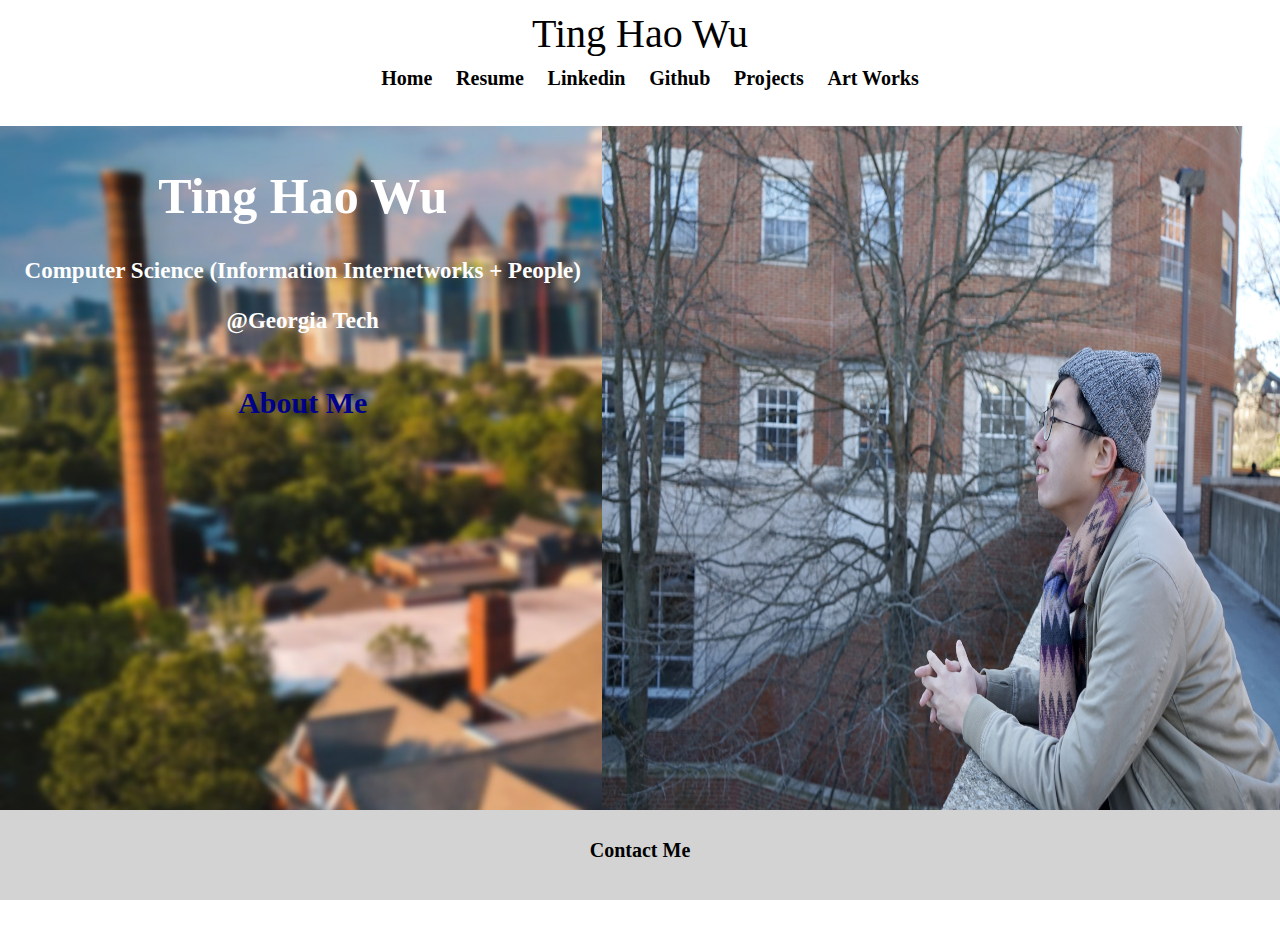
<file: index.html>
<!DOCTYPE html>
<html lang="en">
    <head>
        <meta charset="utf-8">
        <link rel="stylesheet" type="text/css" href="style(index & artworks).css">
        <title>Ting's Website</title>
    </head>
    
    <body>
        <div id="container">
            
            <div id="headbox">
                <div><h0>Ting Hao Wu</h0></div>    
                <div>
                    <ul id=navlist>
                        <li><a href="#">Home</a></li>
                        <li><a href="Files/Resume%20-%20Ting%20Hao%20Wu%20-%202021.pdf" target="_blank">Resume</a></li>
                        <li><a href="https://www.linkedin.com/in/ting-hao-wu-266142152/" target="_blank">Linkedin</a></li>
                        <li><a href="https://github.com/memike80" target="_blank">Github</a></li>
                        <li><a href="Projects.html" target="_blank">Projects</a></li>
                        <li><a href="Art%20works.html" target="_blank">Art Works</a></li>
                    </ul>
                </div>    
            </div>
            
            <div id="sidebar">
                <div class="greeting"><h1>
                    <div><h1>Ting Hao Wu</h1></div>    
                    <div><h2>Computer Science (Information Internetworks + People) @Georgia Tech<h2></div>
                    <div><a href="Background.html" target="_blank">About Me</a></div>
                </h1></div>
            </div>
            
            <div id="sidebody">
                <img src="images/Maryland.jpg" class="Maryland">
            </div>
            
            <div id="clear"></div>
            
            <div id="footer">
                <div>
                        <li><a href="Contact.html" target="_blank">Contact Me</a></li>
                </div>            
            </div>
        </div>
    </body>
</html>
</file>
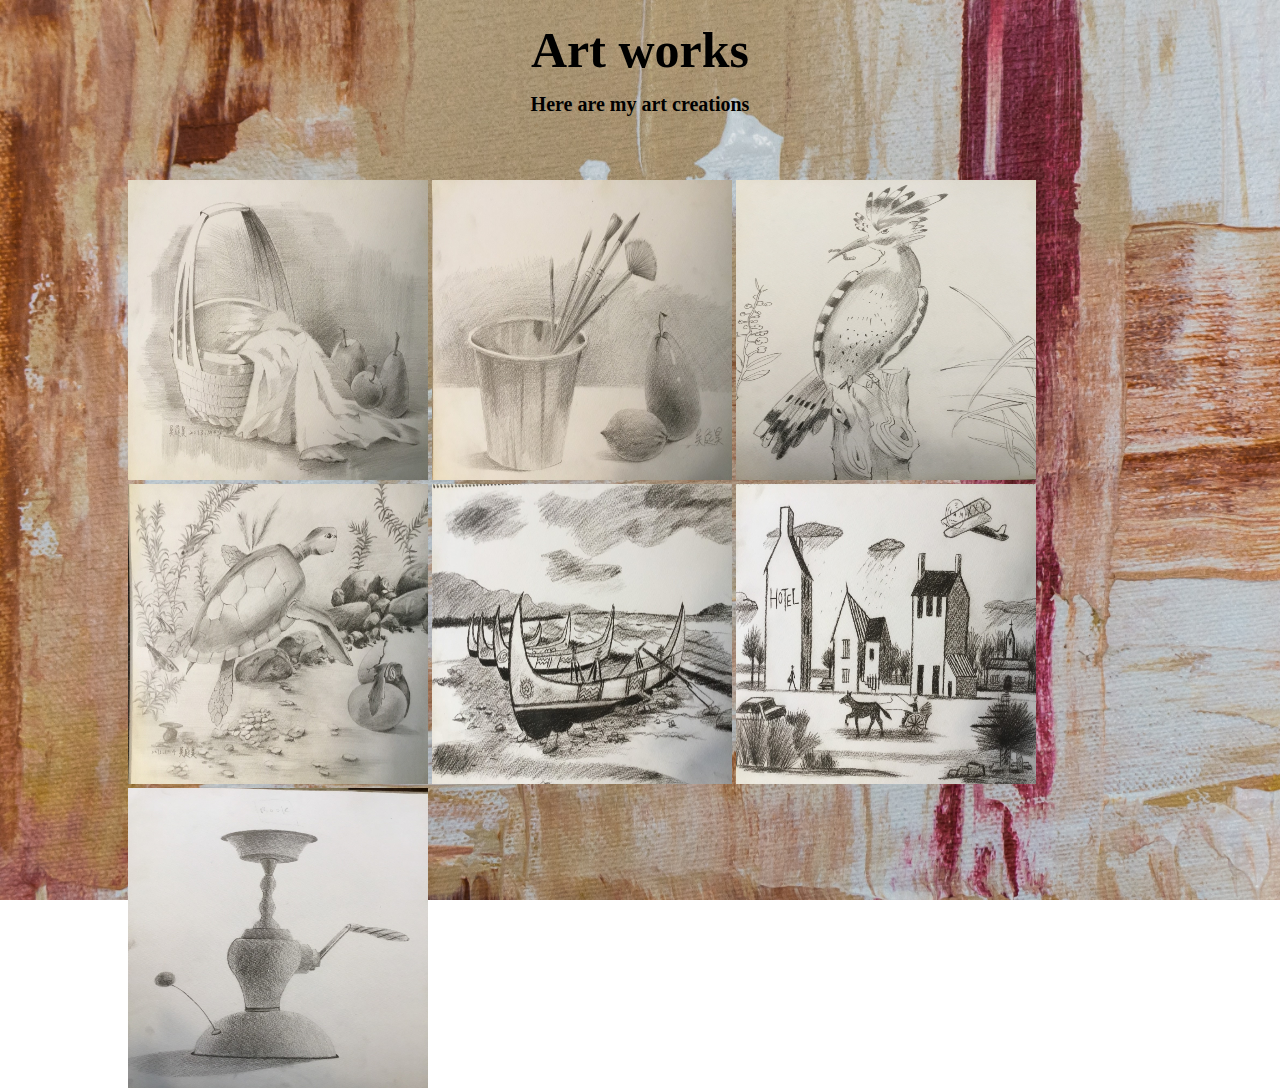
<file: Art works.html>
<!DOCTYPE html>
<html lang="en">
    <head>
        <meta charset="utf-8">
        <link rel="stylesheet" type="text/css" href="style(index & artworks).css">
        <title>Art works</title>
    </head>

    <body class=artBody>
        <div id=artHeader>
            <h1 id=artTitle>Art works</h1>
            <p id=artDescription>Here are my art creations</p>
        </div>
        <div class=imgContainer>
            <div class=artImages>
                <img width="300px" height="300px" src="images/S__15409159.jpg">
                <img width="300px" height="300px" src="images/S__15409160.jpg">
                <img width="300px" height="300px" src="images/S__15409161.jpg">
                <img width="300px" height="300px" src="images/S__15409163.jpg">
                <img width="300px" height="300px" src="images/S__15417353.jpg">
                <img width="300px" height="300px" src="images/S__15417355.jpg">
                <img width="300px" height="300px" src="images/S__15417356.jpg">
            </div>
        </div>
    </body>

</html>
</file>
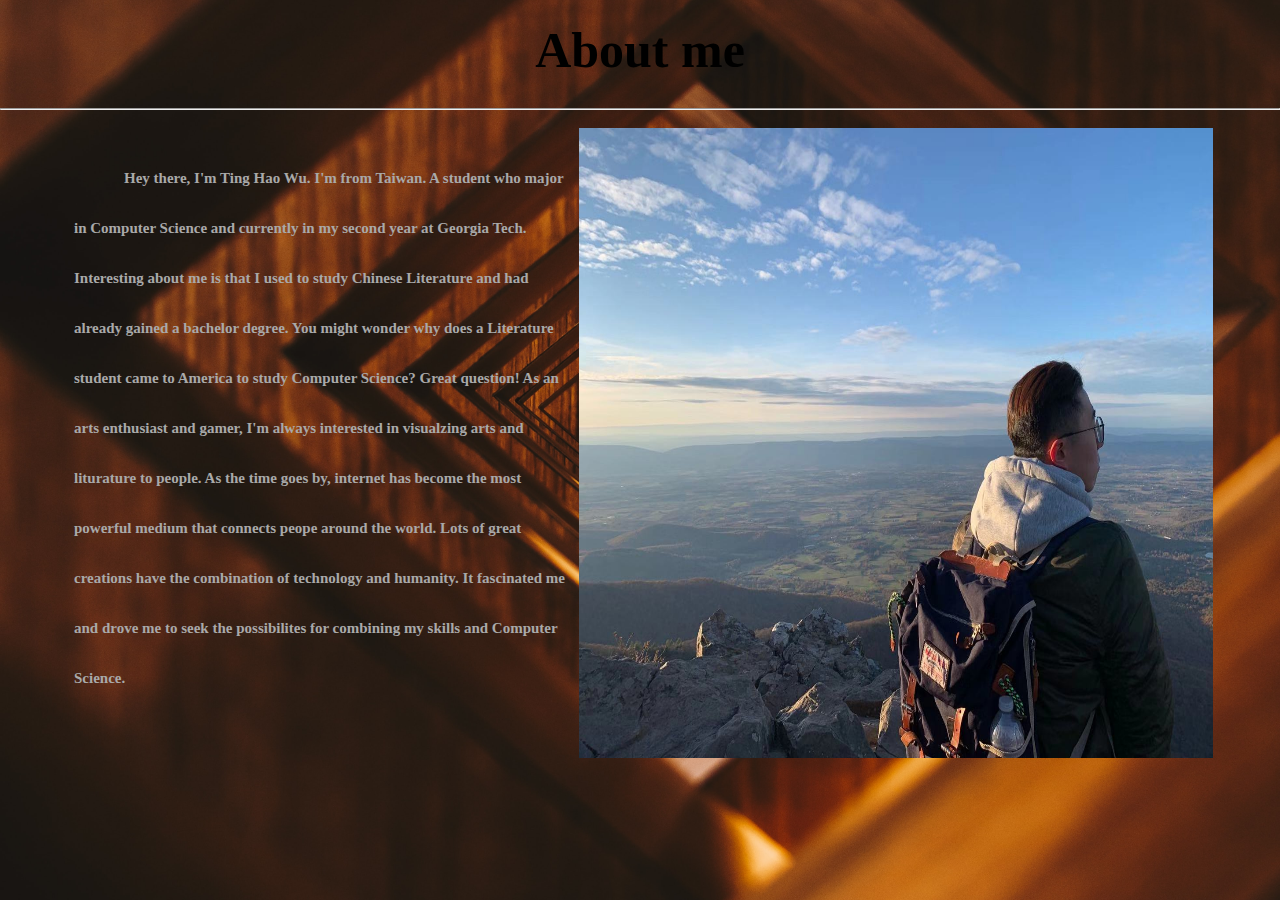
<file: Background.html>
<!DOCTYPE html>
<html lang="en">
    <head>
        <meta charset="utf-8">
        <link rel="stylesheet" type="text/css" href="style(index%20&%20artworks).css">
        <title>Biography</title>
    </head>

    <body background="images/IntroBackground.jpg" class=bgImage>
        <div id="bgHead"><h1>About me</h1></div>
        <div><hr></div>
        <div id="bgContainer">
            <div id="Intro">
                <div id=IntroInner><p>Hey there, I'm Ting Hao Wu. I'm from Taiwan. A student who major in Computer Science and currently in my second year at Georgia Tech. Interesting about me is that I used to study Chinese Literature and had already gained a bachelor degree. You might wonder why does a Literature student came to America to study Computer Science? Great question! As an arts enthusiast and gamer, I'm always interested in visualzing arts and liturature to people. As the time goes by, internet has become the most powerful medium that connects peope around the world. Lots of great creations have the combination of technology and humanity. It fascinated me and drove me to seek the possibilites for combining my skills and Computer Science.</p></div>
            </div>
            <div id="Introimg"><img src="images/Intro.jpg" class="iImg"></div>
        </div> 
    </body>
</html>
</file>
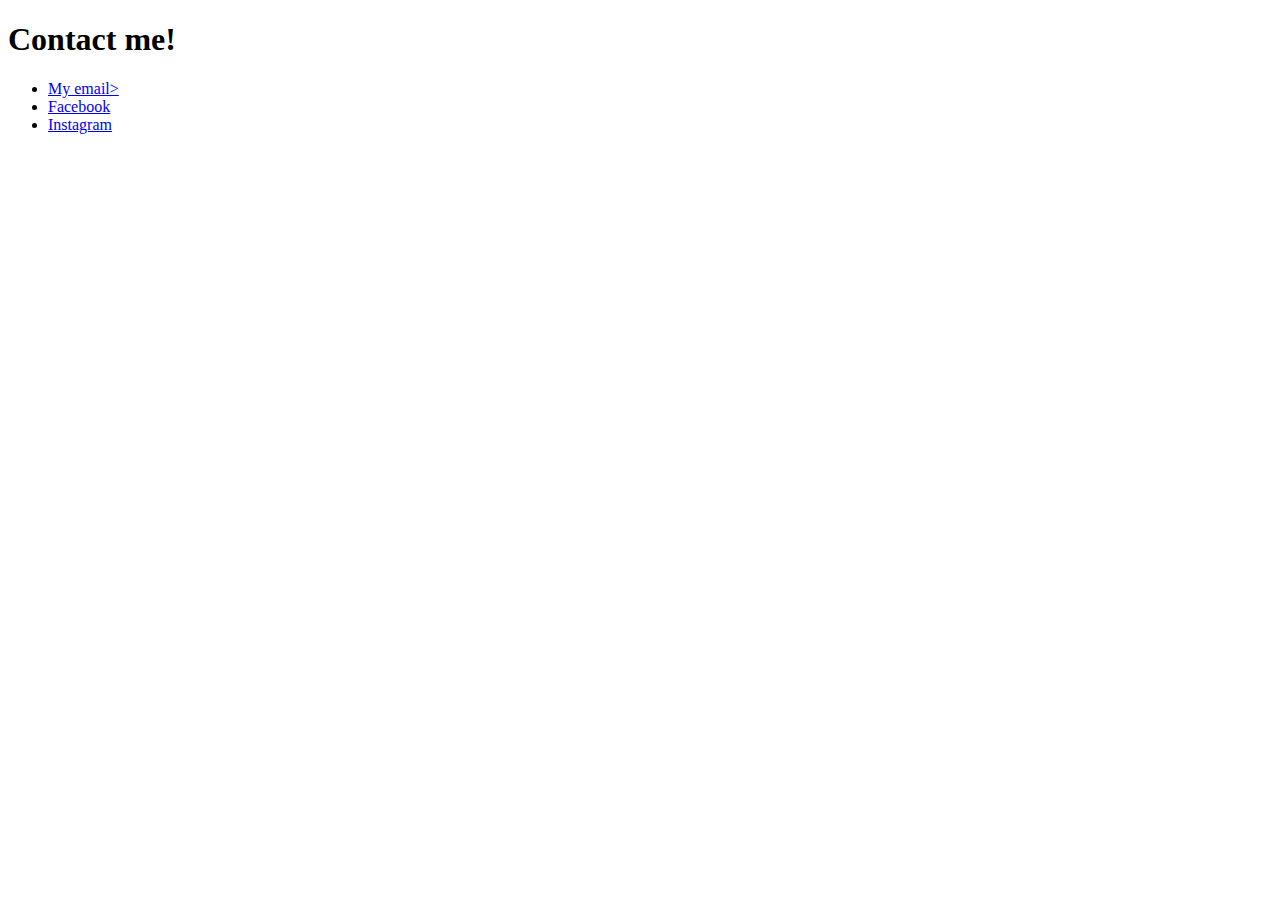
<file: Contact.html>
<!DOCTYPE html>
<html lang="en">
    <head>
        <meta charset="utf-8">
        <title>Contact</title>
    </head>

    <body>
        <h1>Contact me!</h1>
        <ul>
            <li><a href="mailto:memichael801101@gmail.com" target="_blank">My email> </a></li>
            <li><a href="https://www.facebook.com/michael.wu.98837/" target="_blank">Facebook</a></li>
            <li><a href="https://www.instagram.com/meeeeeeeemichael/?hl=zh-tw" target="_blank">Instagram</a></li>
        </ul>
    </body>

</html>
</file>
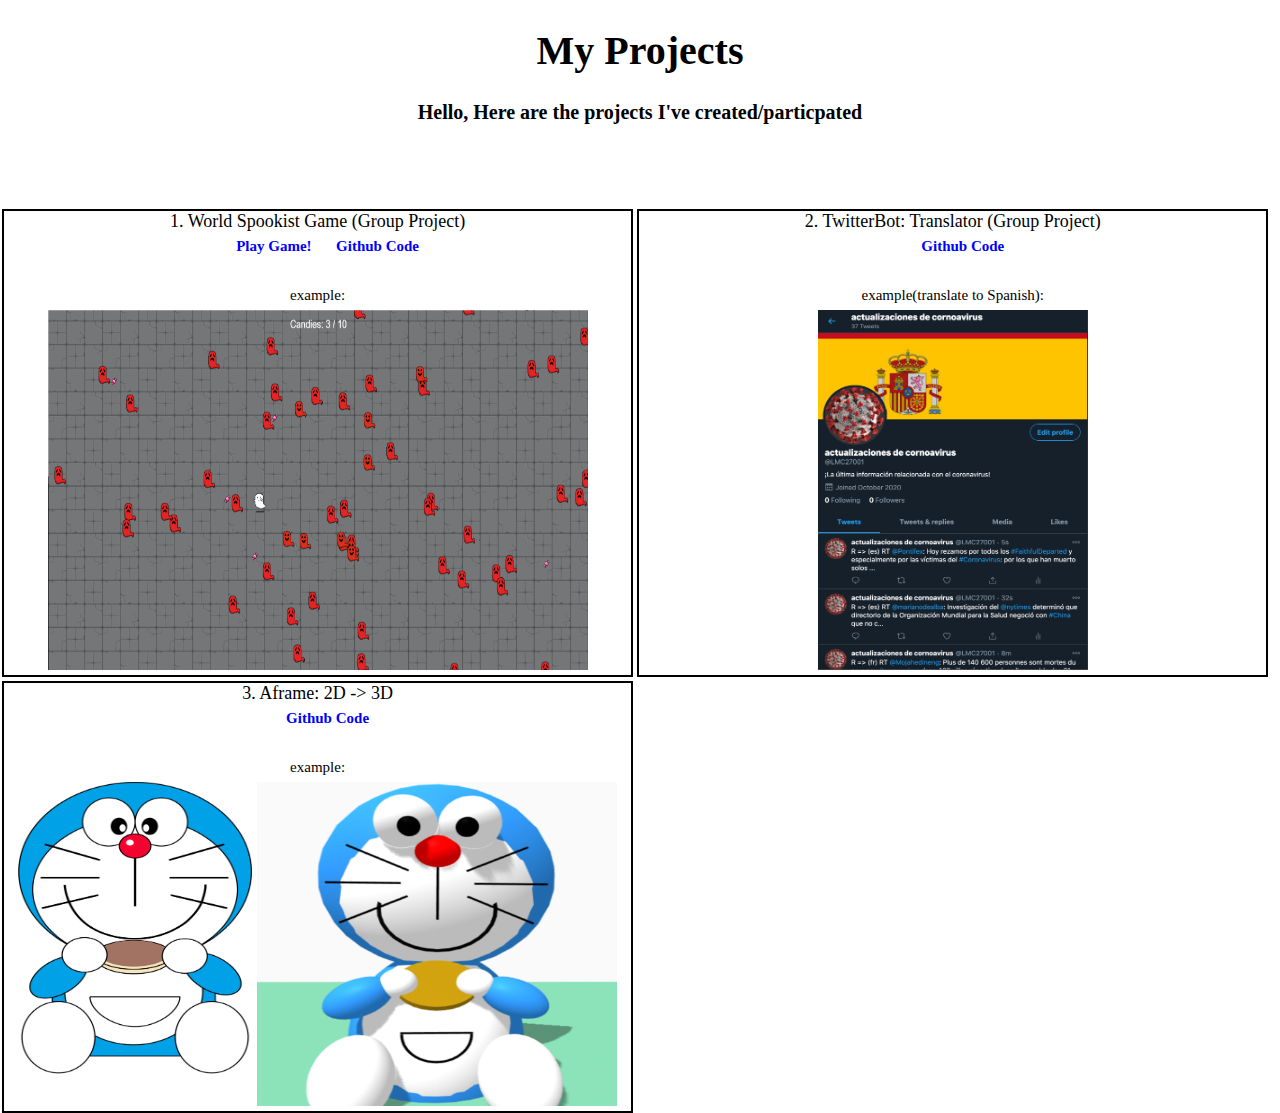
<file: Projects.html>
<!DOCTYPE html>
<html lang="en">
    <head>
        <meta charset="utf-8">
        <link rel="stylesheet" type="text/css" href="style(projects).css">
        <title>Projects</title>
    </head>

    <body class=proBody>
        <div id=proHeader>
            <h1 id=proTitle>My Projects</h1>
            <p id=proDescription>Hello, Here are the projects I've created/particpated</p>
        </div>
        
        <div id=proContainer>
            <div class="divSquare">1. World Spookist Game (Group Project)
                <ul id=WSGlist>
                    <li><a href="https://memike80.github.io/Worlds-Spookiest-Game.github.io/" target=blank>Play Game!</a></li>
                    <li><a href="https://github.com/memike80/Worlds-Spookiest-Game.github.io" target="_blank">Github Code</a></li>
                </ul>
                <p1>example:</p1>
                <div id=WSGcontainer>
                    <img src="images/WSG%20screenshot.png" class=WSGimg>
                </div>
            </div>
            
            <div class="divSquare">2. TwitterBot: Translator (Group Project)
                <ul id=TBotlist>
                    <li><a href="https://github.com/memike80/TwitterBotForTranslation.github.io" target=blank>Github Code</a></li>
                </ul>
                <p2>example(translate to Spanish):</p2>
                <div id=TBotcontainer>
                    <img src="images/TBotimg.png" class=TBotimg>
                </div>
            </div>

            <div style='clear:both'></div>
                
            <div class="divSquare">3. Aframe: 2D -> 3D
                <ul id=AFlist>
                    <li><a href="https://github.com/memike80/AframeProject.github.io" target=blank>Github Code</a></li>
                </ul>
                <p3>example:</p3>
                <div id=AFcontainer>
                    <img src="images/doraemon.png" class=AFimg1>
                    <img src="images/doraemon3D.png" class=AFimg2>
                </div>
            </div>
        </div>
    </body>

</html>
</file>
<file: style(index & artworks).css>
html, body {
    margin: 0px;
    height: 100%;
}
/*-----------------------------------------------Main Page-------------------------------------------------*/
/*---------------------container----------------------*/
#container {
    width: 100%;
    height: 100%;
}
/*--------------------headbox-----------------------*/
#headbox {
    height: 14%;
    text-align: center;
    line-height: 80px;
    font-size: 15px;
    color: #fffaf3
    background-color: lightgray;
}

h0 {
    font-size: 40px;
    position: relative;
    bottom: 6px;
    color: black;
    font-family: Brush Script MT, Brush Script Std, cursive;
}
#navlist li {
    position: relative;
    bottom: 65px;
    display: inline;
    list-style-type: none;
    padding-right: 20px;
}
li a {
    color: black;
    font-family: Times, Times New Roman, serif;
    font-size: 20px; 
    font-weight: bold;
}
/*---------------------sidebar------------------------*/
#sidebar {
    width: 47%;
    float: left;
    height: 76%;
    text-align: center;
    line-height: 280px;
    font-size: 15px;
    color: #ffffff;
    font-weight: bold;
    background-image: url(images/GaTech%20background%20img.jpg);
    background-repeat: no-repeat;
    background-attachment: fixed;
    background-size: cover;
}

.greeting {
    width: 94%;
    height: 87%;
    margin-top: 20px;
    margin-right: 20px;
    margin-left: 20px;
    margin-bottom: 20px;
    color: white;
    font-weight: bold;
    background-color: Transparent;
}

h1 {
    margin: auto;
    font-size: 50px;
    text-align: center;
    line-height: 100px;
    margin: auto;
    font-weight: bold;
    font-family: Times, Times New Roman, serif;
    /*font-family: papyrus, cursive;*/
}

h2 {
    margin: auto;
    font-size: 23px;
    text-align: center;
    line-height: 50px;
    margin: auto;
    font-family: Times, Times New Roman, serif;
    overflow: hidden;
}

a {
    text-decoration: none;
    color: darkblue;
    font-family: Courier, monospace;
    font-size: 30px;
    font-family: Times, Times New Roman, serif;
}
/*---------------------sidebody------------------------*/
#sidebody {
    width: 53%;
    max-width: 100%;
    height: 76%;
    max-height: 100%;
    text-align: center;
    line-height: 280px;
    font-size: 15px;
    color: #f9c81e;
    font-weight: bold;
    background-color: #fffaf3;
    float: left;
}
.Maryland {
    max-width: 100%;
    height: 100%;
    text-align: center;
    line-height: 280px;
    color: #f9c81e;
    font-weight: bold;
    background-color: white;
}
/*---------------------clear------------------------*/
#clear {
    clear: both;
}
/*---------------------footer------------------------*/
#footer {
    height: 10%;
    text-align: center;
    line-height: 80px;
    font-size: 15px;
    color: #fffaf3;
    font-weight: bold;
    background-color: lightgray;
}
/*#contactlist li1 {
    position: relative;
    display: inline;
    list-style-type: none;
    padding-right: 20px;
}*/
li a {
    color: black;
    font-family: Times, Times New Roman, serif;
    font-size: 20px; 
    font-weight: bold;
}
/*---------------------------------------------------------------------------------------------------------*/
/*------------------------------------------------Art Works------------------------------------------------*/
body.artBody {
    background-image: url(images/ArtWorks%20BG.jpg);
    background-repeat: no-repeat;
    background-attachment: fixed;
    background-size: cover;
}

#artHeader {
    height: 20%;
    text-align: center;
    font-size: 20px;
    color: #fffaf3
    background-color: lightgray; 
}

#artTitle {
    font-size: 50px;
    text-align: center;
    line-height: 100px;
    margin: auto;
    color: black;
    font-family: Brush Script MT, Brush Script Std, cursive;
}

#artDescription {
    position: relative;
    bottom: 15%;
    font-weight: bold;
}

.imgContainer {
    height: 80%;
}

.artImages {
    margin: auto;
    width: 80%;
}
/*---------------------------------------------------------------------------------------------------------*/
/*------------------------------------------------BackGround-----------------------------------------------*/
.bgImage {
    background-position: center;
    background-repeat: no-repeat;
    background-size: cover;
}
/*---------------------header-----------------------*/
#bgHead {
    text-align: center;
}
/*--------------------paragraph---------------------*/
#bgContainer {
    width: 90%;
    height: 70%;
    margin: auto;
    padding: 10px;
}
/*----------------------Intro-----------------------*/
#Intro {
    width: 43%;
    float: left;
    height: 100%;
    margin: 10px;
    text-align: left;
    line-height: 50px;
    font-size: 15px;
    font-weight: bold;
    font-family: Times, Times New Roman, serif;
    color: darkgray 
}
#IntroInner {
    height: 100%
    width: 100%;
    text-indent: 50px;
}
/*-------------------Intro imgae--------------------*/
#Introimg {
    width: 55%;
    max-width: 100%;
    height: 100%;
    max-height: 100%;
    text-align: center;
    line-height: 280px;
    font-size: 15px;
    float: left;
}

.iImg {
    width: 100%;
    height: 100%;
    text-align: center;
    line-height: 280px;
    color: #f9c81e;
    font-weight: bold;
    background-color: white;
}

/*---------------------------------------------------------------------------------------------------------*/
</file>
<file: style(projects).css>
html, body {
    margin: 0px;
    height: 100%;
}
/*------------------------------------------------Projects-------------------------------------------------*/
/*body.proBody {
    background-image: url(images/Projects%20BG.png);
    background-repeat: no-repeat;
    background-attachment: fixed;
    background-size: cover;
}*/

.divSquare{
    width: 49%; 
    height: 35%; 
    margin: 2px; 
    border: 2px solid black; 
    float: left;
    text-align: center;
    font-size: 18px;
}
/*---------------------header------------------------*/
#proHeader {
    height: 20%;
    text-align: center;
    font-size: 20px;
    color: black;
    font-family: Brush Script MT, Brush Script Std, cursive;
}

p {
    font-family: Times, Times New Roman, serif;
    font-weight: bold;
}

/*---------------------WSG pro------------------------*/
#WSGlist li {
    position: relative;
    display: inline;
    list-style-type: none;
    padding-right: 20px;
}

li a {
    color: blue;
    font-family: Times, Times New Roman, serif;
    font-size: 15px; 
    font-weight: bold;
    position: relative;
    bottom: 15px;
    text-decoration: none;
}

p1 {
    font-family: Times, Times New Roman, serif;
    font-size: 15px; 
    position: relative;
    bottom: 5px;    
}

#WSGcontainer {
    max-width: 100%;
    max-height: 100%;
}

.WSGimg {
    display: inline-block;
    width: 30em;
    height: 20em;
    background-repeat: no-repeat;
    background-attachment: fixed;
}

/*----------------------------------------------------*/
/*--------------------twitterbot----------------------*/
#TBotlist li {
    position: relative;
    display: inline;
    list-style-type: none;
    padding-right: 20px;
}

p2 {
    font-family: Times, Times New Roman, serif;
    font-size: 15px; 
    position: relative;
    bottom: 5px;    
}

#TBotcontainer {
    max-width: 100%;
    max-height: 100%;
}

.TBotimg {
    display: inline-block;
    width: 15em;
    height: 20em;
    background-repeat: no-repeat;
    background-attachment: fixed;
}

/*----------------------------------------------------*/
/*------------------Aframe 2D->3D---------------------*/
#AFlist li {
    position: relative;
    display: inline;
    list-style-type: none;
    padding-right: 20px;
}

p3 {
    font-family: Times, Times New Roman, serif;
    font-size: 15px; 
    position: relative;
    bottom: 5px; 
}

#AFcontainer {
    max-width: 100%;
    max-height: 100%;
}

.AFimg1 {
    display: inline-block;
    width: 13em;
    height: 18em;
    background-repeat: no-repeat;
    background-attachment: fixed;
}
.AFimg2 {
    display: inline-block;
    width: 20em;
    height: 18em;
    background-repeat: no-repeat;
    background-attachment: fixed;
}
/*---------------------------------------------------------------------------------------------------------*/
</file>
